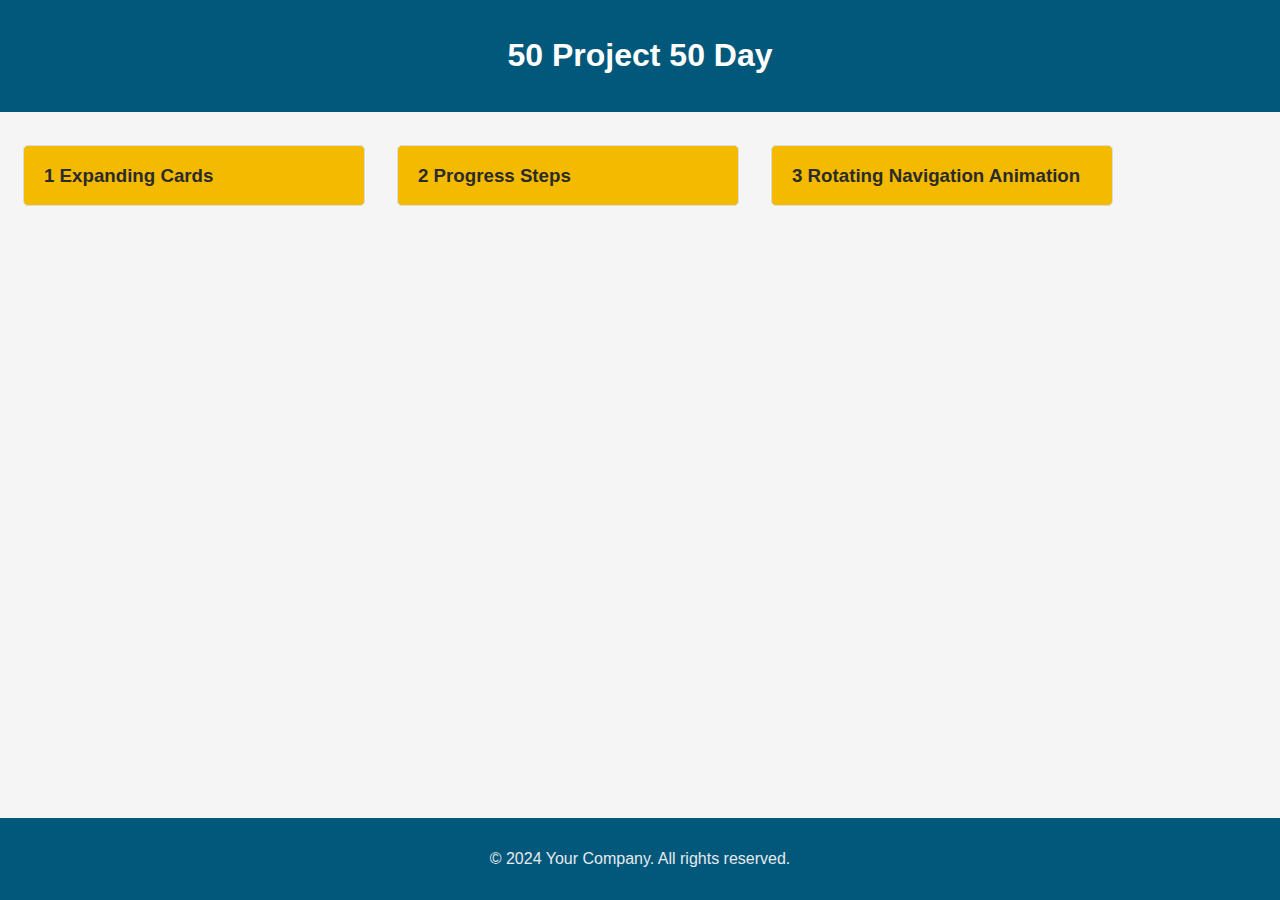
<file: index.html>
<!DOCTYPE html>
<html lang="en">
  <head>
    <meta charset="UTF-8" />
    <meta name="viewport" content="width=device-width, initial-scale=1.0" />
    <title>Project Showcase</title>
    <style>
      body {
        font-family: "Arial", sans-serif;
        margin: 0;
        padding: 0;
        background-color: #f5f5f5;
      }
      a {
        text-decoration: none;
        color: #2b2b2b;
        background: #f4ba00;
        width: 300px;
        margin: 0.5em;
        padding: 0px 20px;
        border: 1px solid #ddd;
        border-radius: 5px;
        overflow: hidden;
        transition: transform 0.3s ease-in-out;
      }
      a:hover {
        transform: scale(1.05);
      }
      h3 {
        text-transform: capitalize;
      }

      header {
        background-color: #02587b;
        color: #fff;
        text-align: center;
        padding: 1em 0;
      }

      section {
        display: flex;
        flex-wrap: wrap;
        justify-content: start;
        gap: 1rem;
        margin: 10px 0px;
        padding: 15px;
      }

      p {
        color: #e7eaef;
      }

      .project-details {
        padding: 1em;
      }

      footer {
        background-color: #02587b;
        color: #fff;
        text-align: center;
        padding: 1em 0;
        position: fixed;
        bottom: 0;
        width: 100%;
      }
    </style>
  </head>
  <body>
    <header>
      <h1>50 Project 50 Day</h1>
    </header>

    <section>
      <!-- Repeat the following project card block for each project -->
      <a href="1-Expanding-card/index.html">
        <h3>1 Expanding Cards</h3>
      </a>
      <!-- Repeat ends here -->
      <a href="2-Progress-steps/index.html">
        <h3>2 Progress steps</h3>
      </a>
      <a href="3-rotating-navigation-animation/index.html">
        <h3>3 rotating navigation animation</h3>
      </a>
    </section>

    <footer>
      <p>&copy; 2024 Your Company. All rights reserved.</p>
    </footer>
  </body>
</html>
</file>
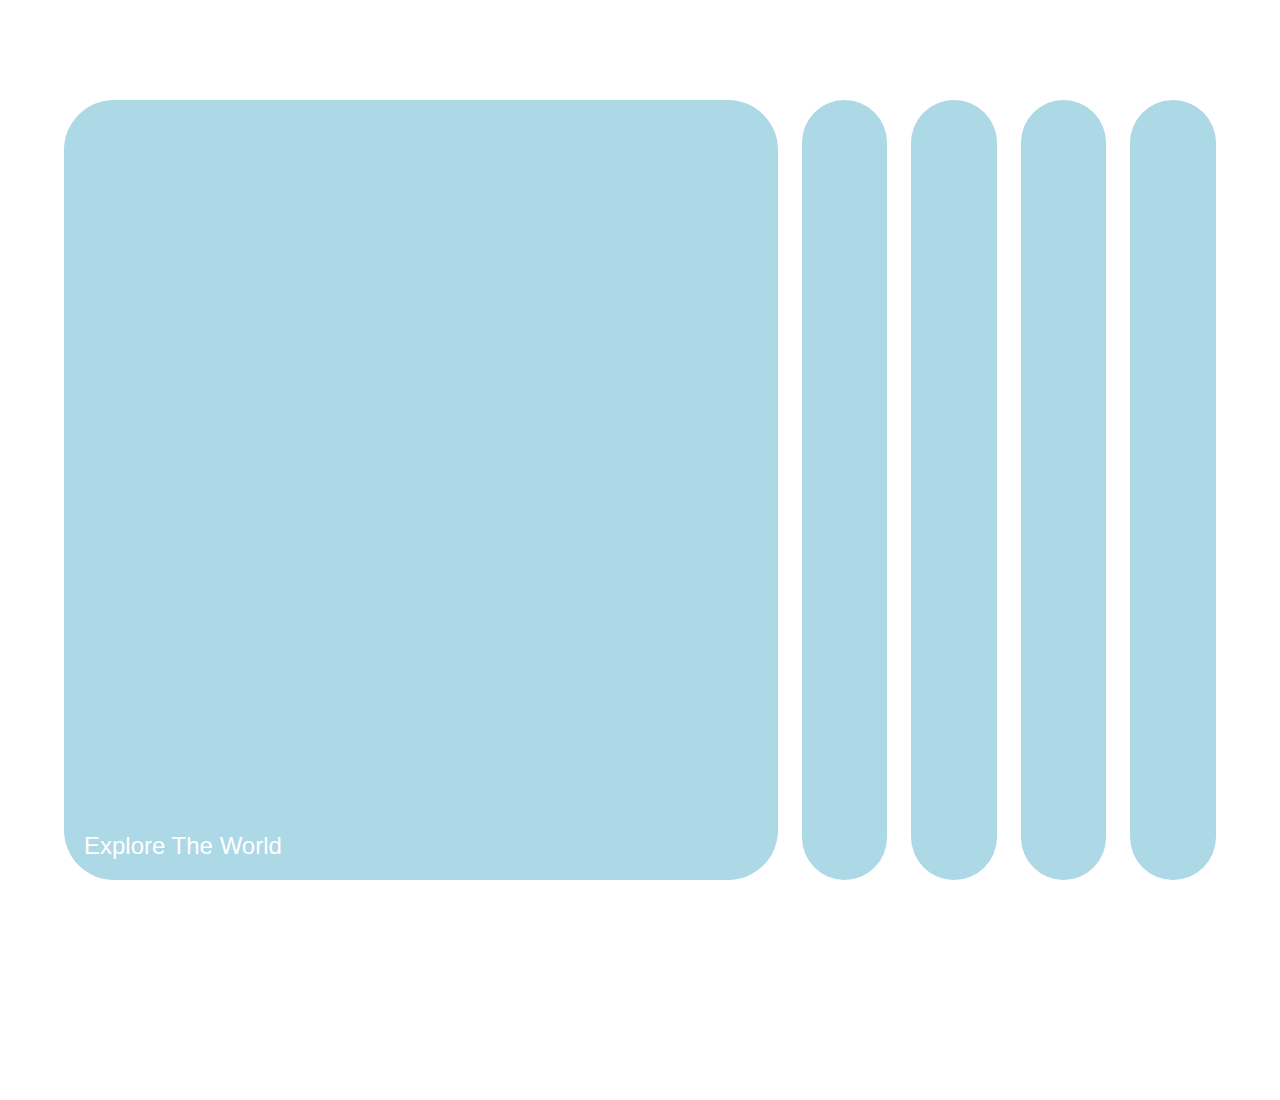
<file: 1 Expanding-card/index.html>
<!DOCTYPE html>
<html lang="en">
  <head>
    <meta charset="UTF-8" />
    <meta name="viewport" content="width=device-width, initial-scale=1.0" />
    <link rel="stylesheet" href="style.css" />

    <title>Expanding Card</title>
  </head>
  <body>
    <div class="main-container">
      <div class="slide-container">
        <div class="card one active"><h2>Explore The World</h2></div>
        <div class="card tow"><h2>Wild Forest</h2></div>
        <div class="card three"><h2>Sunny Beach</h2></div>
        <div class="card fore"><h2>City on Winter</h2></div>
        <div class="card five"><h2>Mountains - Clouds</h2></div>
      </div>
    </div>
    <script src="index.js"></script>
  </body>
</html>
</file>
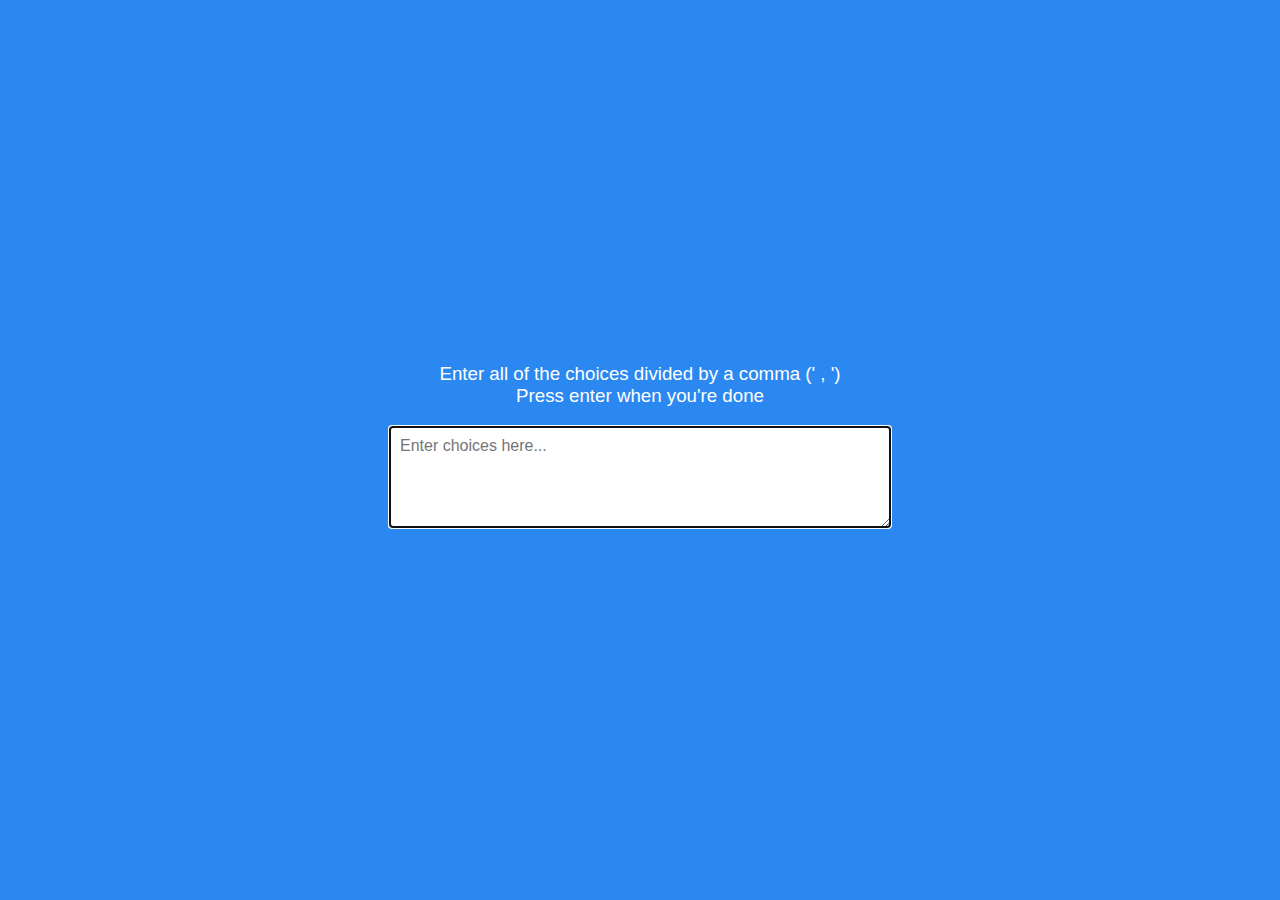
<file: 13-random-choice-picker/index.html>
<!DOCTYPE html>
<html lang="en">
  <head>
    <meta charset="UTF-8" />
    <meta name="viewport" content="width=device-width, initial-scale=1.0" />
    <link rel="stylesheet" href="style.css" />
    <title>Random Choice Picker</title>
  </head>
  <body>
    <div class="container">
      <h3>
        Enter all of the choices divided by a comma (' , ')<br />
        Press enter when you're done
      </h3>
      <textarea id="textarea" placeholder="Enter choices here..."></textarea>
      <div id="tags"></div>
    </div>
  </body>
  <script src="main.js"></script>
</html>
</file>
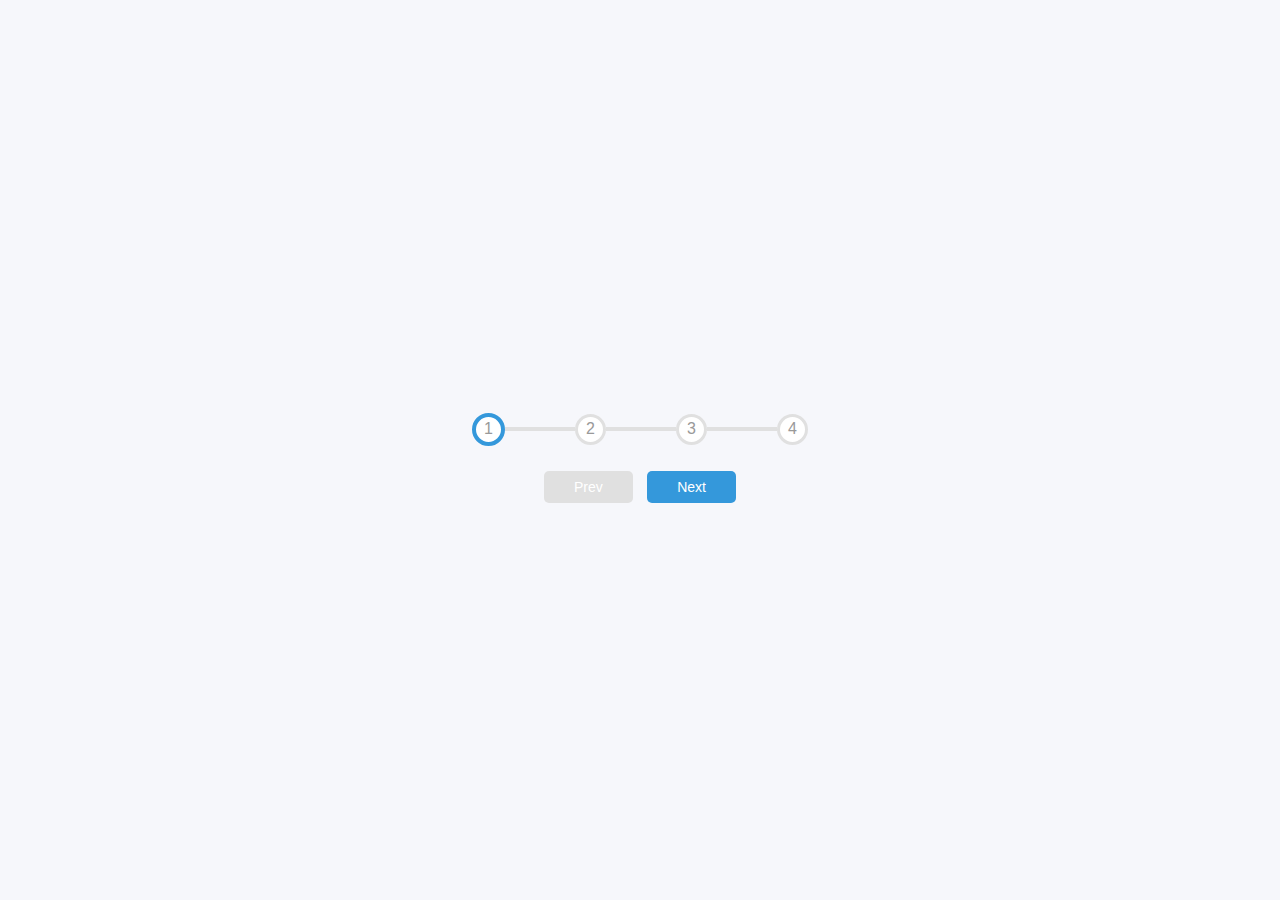
<file: 2 Progress steps/index.html>
<!DOCTYPE html>
<html lang="en">
  <head>
    <meta charset="UTF-8" />
    <meta name="viewport" content="width=device-width, initial-scale=1.0" />
    <link rel="stylesheet" href="style.css" />
    <title>Progress Steps</title>
  </head>
  <body>
    <div class="container">
      <div class="progress-box">
        <!-- Simplified circle and line elements with dynamic IDs -->
        <div id="cercle1" class="cercle active-border">1</div>
        <div class="line"></div>
        <div id="cercle2" class="cercle">2</div>
        <div class="line"></div>
        <div id="cercle3" class="cercle">3</div>
        <div class="line"></div>
        <div id="cercle4" class="cercle">4</div>
      </div>
      <div class="button-box">
        <!-- Renamed button classes for clarity -->
        <button id="prevBtn" class="btn disabled">Prev</button>
        <button id="nextBtn" class="btn primary">Next</button>
      </div>
    </div>
    <script src="index.js"></script>
  </body>
</html>
</file>
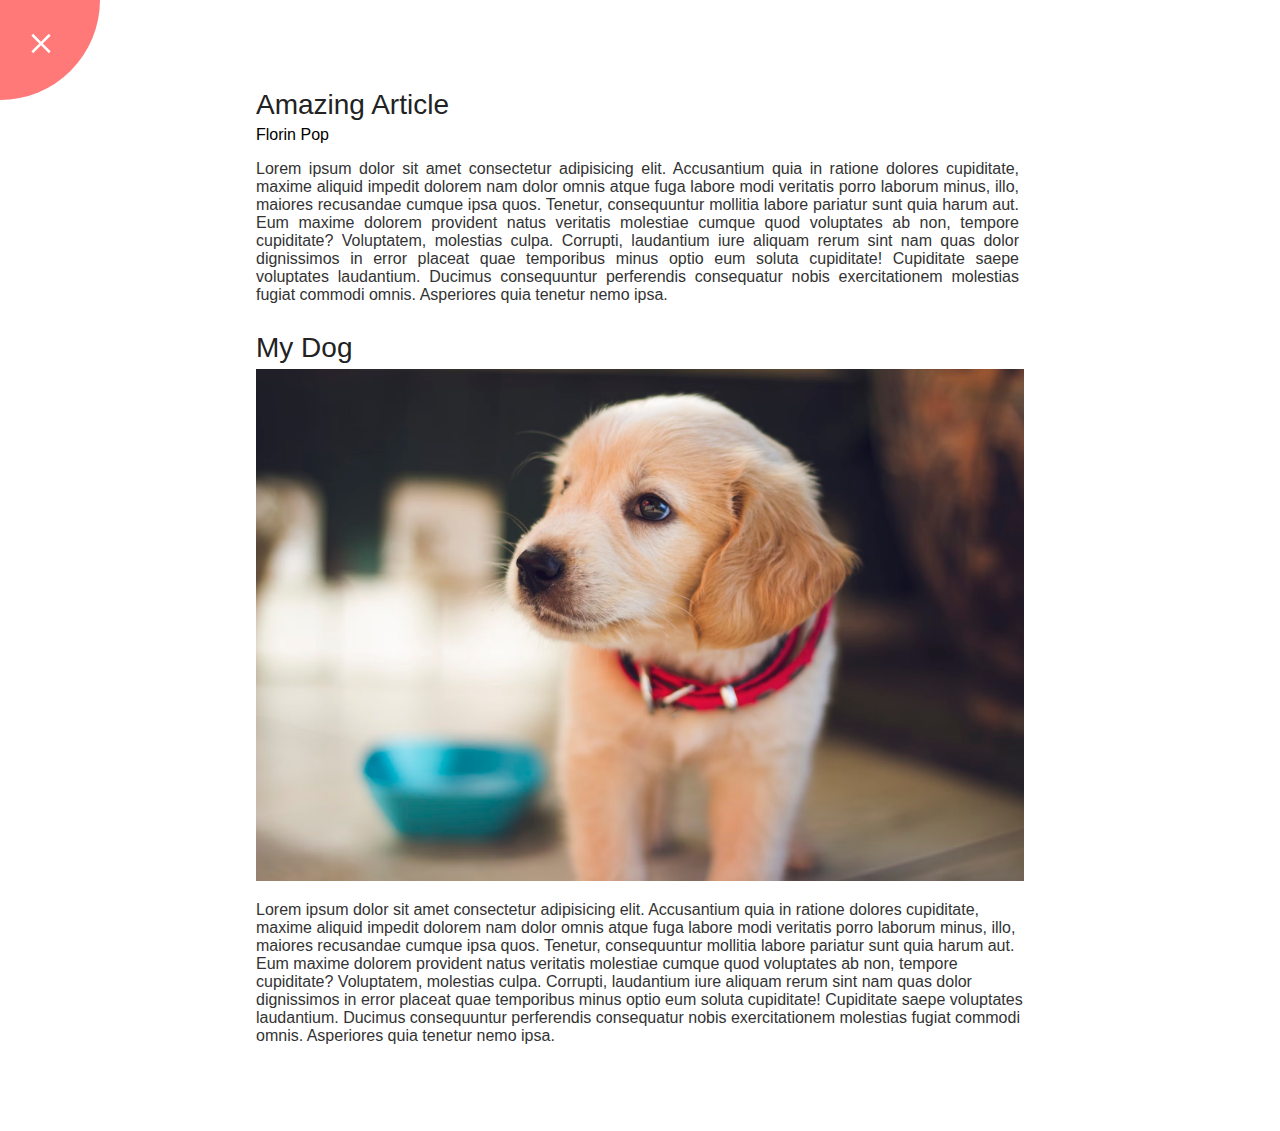
<file: 3 rotating-navigation-animation/index.html>
<!DOCTYPE html>
<html lang="en">
  <head>
    <meta charset="UTF-8" />
    <meta name="viewport" content="width=device-width, initial-scale=1.0" />
    <link rel="stylesheet" href="style.css" />
    <title>Rotating Navigation</title>
  </head>

  <body>
    <!-- Navigation Section -->
    <div id="nav-list" class="nav-list">
      <ul>
        <!-- Navigation Items -->
        <li class="item">
          <div class="menu-item">
            <!-- Home Navigation Item -->
            <img class="menu-icon" src="images/home.svg" alt="" />
            <a href="#home">Home</a>
          </div>
        </li>
        <li class="item">
          <div class="menu-item">
            <!-- About Navigation Item -->
            <img class="menu-icon" src="images/about.svg" alt="" />
            <a href="#about">About</a>
          </div>
        </li>
        <li class="item">
          <div class="menu-item">
            <!-- Contact Navigation Item -->
            <img class="menu-icon" src="images/contact.svg" alt="" />
            <a href="#contact">Contact</a>
          </div>
        </li>
      </ul>
    </div>

    <!-- Main Content Section -->
    <div id="main-container" class="main-container">
      <!-- Navigation Button Section -->
      <div id="nav-btn" class="nav-btn">
        <div id="btns" class="btns">
          <!-- Burger Menu Icon -->
          <img
            id="burger-menu"
            src="images/burger-menu.svg"
            alt=""
            class="nav-btn-item burger-menu"
          />
          <!-- Close Icon -->
          <img
            id="close"
            src="images/close.svg"
            alt=""
            class="nav-btn-item close"
          />
        </div>
      </div>

      <!-- Main Content Container -->
      <div class="container">
        <!-- Article Title -->
        <h1 class="title">Amazing Article</h1>
        <!-- Author Name -->
        <p1 class="author">Florin Pop</p1>
        <!-- Article Content -->
        <p class="article-content">
          <!-- Your article content here -->
          Lorem ipsum dolor sit amet consectetur adipisicing elit. Accusantium
          quia in ratione dolores cupiditate, maxime aliquid impedit dolorem nam
          dolor omnis atque fuga labore modi veritatis porro laborum minus,
          illo, maiores recusandae cumque ipsa quos. Tenetur, consequuntur
          mollitia labore pariatur sunt quia harum aut. Eum maxime dolorem
          provident natus veritatis molestiae cumque quod voluptates ab non,
          tempore cupiditate? Voluptatem, molestias culpa. Corrupti, laudantium
          iure aliquam rerum sint nam quas dolor dignissimos in error placeat
          quae temporibus minus optio eum soluta cupiditate! Cupiditate saepe
          voluptates laudantium. Ducimus consequuntur perferendis consequatur
          nobis exercitationem molestias fugiat commodi omnis. Asperiores quia
          tenetur nemo ipsa.
        </p>
        <!-- Image Title -->
        <h3 class="image-title">My Dog</h3>
        <!-- Article Image -->
        <img src="images/dog-image.jpg" alt="" class="article-image" />
        <!-- Additional content after the image -->
        <p class="after-img">
          Lorem ipsum dolor sit amet consectetur adipisicing elit. Accusantium
          quia in ratione dolores cupiditate, maxime aliquid impedit dolorem nam
          dolor omnis atque fuga labore modi veritatis porro laborum minus,
          illo, maiores recusandae cumque ipsa quos. Tenetur, consequuntur
          mollitia labore pariatur sunt quia harum aut. Eum maxime dolorem
          provident natus veritatis molestiae cumque quod voluptates ab non,
          tempore cupiditate? Voluptatem, molestias culpa. Corrupti, laudantium
          iure aliquam rerum sint nam quas dolor dignissimos in error placeat
          quae temporibus minus optio eum soluta cupiditate! Cupiditate saepe
          voluptates laudantium. Ducimus consequuntur perferendis consequatur
          nobis exercitationem molestias fugiat commodi omnis. Asperiores quia
          tenetur nemo ipsa.
        </p>
        <!-- Size Box -->
        <div class="size-box"></div>
      </div>
    </div>
    <!-- JavaScript File -->
    <script src="main.js"></script>
  </body>
</html>
</file>
<file: 1 Expanding-card/style.css>
/* Define root variables for consistent styling */
:root {
  --primary-color: #2b2b2b;
  --secondary-color: #023697;
  --font-muli: "Muli", sans-serif;
  --font-size-h1: 40px;
  --font-size-h2: 24px;
}

/* Reset default margin for all elements */
* {
  margin: 0;
}

/* Apply font family to the entire body */
body {
  font-family: var(--font-muli);
}

/* Main container styling */
.main-container {
  height: 100vh;
  width: 100%;
  margin: 100px auto;
}

/* Top bar styling */
.top-bar {
  display: flex;
  justify-content: space-between;
  align-items: center;
  padding: 50px 100px;
}

/* Main heading styling */
.main-h1 {
  width: 500px;
  font-weight: 700;
  font-size: var(--font-size-h1);
  text-transform: uppercase;
  letter-spacing: 0.1rem;
  color: var(--primary-color);
}

/* Styling for personal info section */
.my-info {
  display: flex;
  align-items: center;
  justify-content: center;
  gap: 1rem;
}

/* Styling for profile image */
.profile {
  object-fit: cover;
  width: 70px;
  height: 70px;
  border-radius: 100%;
  border: solid 1px var(--secondary-color);
}

/* Styling for slide container */
.slide-container {
  display: flex;
  gap: 1.5rem;
  width: 90%;
  height: 780px;
  margin: auto;
}

/* Styling for individual cards */
.card {
  background-size: cover;
  background-position: center;
  background: lightblue;
  color: white;
  height: inherit;
  border-radius: 50px;
  position: relative;
  flex: 0.6;
  transition: flex 1s ease-in;
}

/* Styling for card headings */
.card h2 {
  position: absolute;
  letter-spacing: 0.3;
  font-size: var(--font-size-h2);
  font-weight: 400;
  bottom: 20px;
  left: 20px;
  opacity: 0;
  border-radius: 20px;
  transition: 0.5s;
}

/* Styling for active card */
.active {
  flex: 5;
  transform: 0.1s linear;
}

/* Shared styles for specific cards */
.tow h2,
.fore h2 {
  box-shadow: var(--primary-color);
}

/* Individual card styles with background images */
.one {
  background-image: url("https://images.unsplash.com/photo-1558979158-65a1eaa08691?ixlib=rb-1.2.1&ixid=eyJhcHBfaWQiOjEyMDd9&auto=format&fit=crop&w=1350&q=80");
}

.tow {
  background-image: url("https://images.unsplash.com/photo-1572276596237-5db2c3e16c5d?ixlib=rb-1.2.1&ixid=eyJhcHBfaWQiOjEyMDd9&auto=format&fit=crop&w=1350&q=80");
}

.three {
  background-image: url("https://images.unsplash.com/photo-1507525428034-b723cf961d3e?ixlib=rb-1.2.1&ixid=eyJhcHBfaWQiOjEyMDd9&auto=format&fit=crop&w=1353&q=80");
}

.fore {
  background-image: url("https://images.unsplash.com/photo-1551009175-8a68da93d5f9?ixlib=rb-1.2.1&ixid=eyJhcHBfaWQiOjEyMDd9&auto=format&fit=crop&w=1351&q=80");
}

.five {
  background-image: url("https://images.unsplash.com/photo-1549880338-65ddcdfd017b?ixlib=rb-1.2.1&ixid=eyJhcHBfaWQiOjEyMDd9&auto=format&fit=crop&w=1350&q=80");
}

/* Styling for card heading in active state */
.card.active h2 {
  opacity: 1;
  transition: opacity 0.3s ease-in 0.4s;
}
</file>
<file: 13-random-choice-picker/style.css>
* {
  box-sizing: border-box;
}
body {
  background-color: #2b88f0;
  font-family: "Roboto", sans-serif;
  display: flex;
  flex-direction: column;
  align-items: center;
  justify-content: center;
  height: 100vh;
  overflow: hidden;
  margin: 0;
}
h3 {
  color: #fff;
  margin: 10px 0 20px;
  text-align: center;
  font-weight: 400;
}

.container {
  width: 500px;
}
textarea {
  border: none;
  display: block;
  width: 100%;
  height: 100px;
  font-family: inherit;
  padding: 10px;
  margin: 0 0 20px;
  font-size: 16px;
}
.tag {
  background-color: #f0932b;
  color: #fff;
  border-radius: 50px;
  padding: 10px 20px;
  margin: 0 5px 10px 0;
  font-size: 14px;
  display: inline-block;
}
.tag.highlight {
  background-color: #273c75;
}
</file>
<file: 2 Progress steps/style.css>
:root {
  --primary-color: #3498db;
  --second-color: #e0e0e0;
  --background-color: #f6f7fb;
}
body {
  margin: 0;
  padding: 0;
  font-family: "Muli", sans-serif;
}
.container {
  background-color: var(--background-color);
  height: 100vh;
  width: 100%;
  display: flex;
  justify-content: center;
  align-items: center;
  flex-direction: column;
}
.primary {
  color: white;
  background-color: var(--primary-color);
}
.secondry {
  background-color: var(--second-color);
}
.cercle {
  background-color: white;
  height: 25px;
  width: 25px;
  border-radius: 50%;
  display: flex;
  justify-content: center;
  align-items: center;
  color: #999999;
  border: solid 3px var(--second-color);
  font-weight: 400;
  transition: 0.4s ease;
}
.active-border {
  border: solid 4px var(--primary-color);
}
.line {
  height: 4px;
  width: 70px;
  background-color: #e0e0e0;
  transition: 0.4s ease;
}

.active-line {
  background-color: var(--primary-color);
}

.progress-box {
  display: flex;
  align-items: center;
  padding: 20px 20px;
}

.button-box {
  padding: 0px 20px;
}
.btn {
  border-radius: 5px;
  font-size: 14px;
  padding: 8px 30px;
  border: none;
  margin: 5px;
  color: white;
  background-color: var(--primary-color);
}
.disabled {
  background-color: var(--second-color);
  cursor: not-allowed;
}
</file>
<file: 3 rotating-navigation-animation/style.css>
/* Global variables */
:root {
  --background-color: #333333;
  --main-color: #ff7979;
  --text-color: #fafafa;
  --heading-color: #222222;
  --paragraph-color: #333333;
  --font-size-large: large;
  --font-size-medium: 14px;
}

/* Reset and basic styling */
body {
  font-family: "Lato", sans-serif;
  margin: 0;
  padding: 0;
  overflow-x: hidden;
  background-color: var(--background-color);
}

/* Global styling for images */
img {
  width: 20px;
}

/* Main container styles */
.main-container {
  display: flex;
  flex-direction: row;
  position: absolute;
  min-height: 100vh;
  transform-origin: top left;
  transition: transform 0.5s linear;
  width: 100vw;
}

/* Rotation styles */
.rotate {
  transform: rotate(-20deg);
}

.the-rotate {
  transform: rotate(-70deg);
}

/* Container styling */
.container {
  background-color: #fff;
  padding: 120px 40px;
}

/* Navigation button styles */
.nav-btn {
  background-color: var(--main-color);
  position: fixed;
  top: -100px;
  left: -100px;
  width: 200px;
  height: 200px;
  border-radius: 50%;
  display: flex;
  justify-content: space-evenly;
  align-items: end;
  z-index: 1;
}

.nav-btn-item {
  width: 30px;
}

/* Navigation button animation styles */
.btns {
  width: inherit;
  display: flex;
  position: relative;
  justify-content: space-evenly;
  transition: transform 0.5s linear;
}

.burger-menu {
  transform: rotate(90deg);
  margin-left: -3px;
  margin-bottom: 43px;
}

.close {
  margin-right: -5px;
  margin-bottom: 40px;
}

/* Navigation bar styles */
.nav-bar {
  background-color: var(--background-color);
  height: 100vh;
  width: 45%;
}

/* Navigation list styles */
.nav-list {
  position: absolute;
  bottom: 50px;
}

/* Menu icon styles */
.menu-icon {
  width: 30px;
}

/* Menu item styles */
.menu-item {
  display: flex;
}

.menu-item a {
  color: var(--text-color);
  list-style: none;
}

/* List item styles */
li {
  margin: 25px 0;
  transform: translateX(-200%);
  transition: transform 0.4s ease-in;
}

li + li {
  margin-left: 20px;
  transform: translateX(-200%);
  transition: transform 0.4s ease-in;
}

li + li + li {
  margin-left: 50px;
  transform: translateX(-300%);
  transition: transform 0.4s ease-in;
}

/* List and link styles */
ul,
a {
  list-style: none;
  text-decoration: none;
  font-size: var(--font-size-large);
  text-transform: uppercase;
}

/* List item container styles */
li div {
  display: flex;
  justify-content: start;
  align-items: center;
  gap: 1.5rem;
}

/* Navigation animation styles */
.nav-animation {
  transform: translateX(0);
  transition-delay: 0.3s;
}

/* Additional container styling */
.container {
  padding: 70px 20%;
}

/* Title and heading styles */
.title,
.image-title {
  color: var(--heading-color);
  margin-bottom: 5px;
  font-size: 28px;
  font-weight: 400;
}

/* Paragraph styles */
p {
  color: var(--paragraph-color);
}

/* Article content styles */
.article-content {
  margin-right: 5px;
  text-align: justify;
}

/* Author information styles */
.aouther {
  font-style: italic;
  font-weight: lighter;
  margin: 0;
  padding: 0;
  font-size: var(--font-size-medium);
}

/* Article image styles */
.article-image {
  width: 100%;
}
</file>
